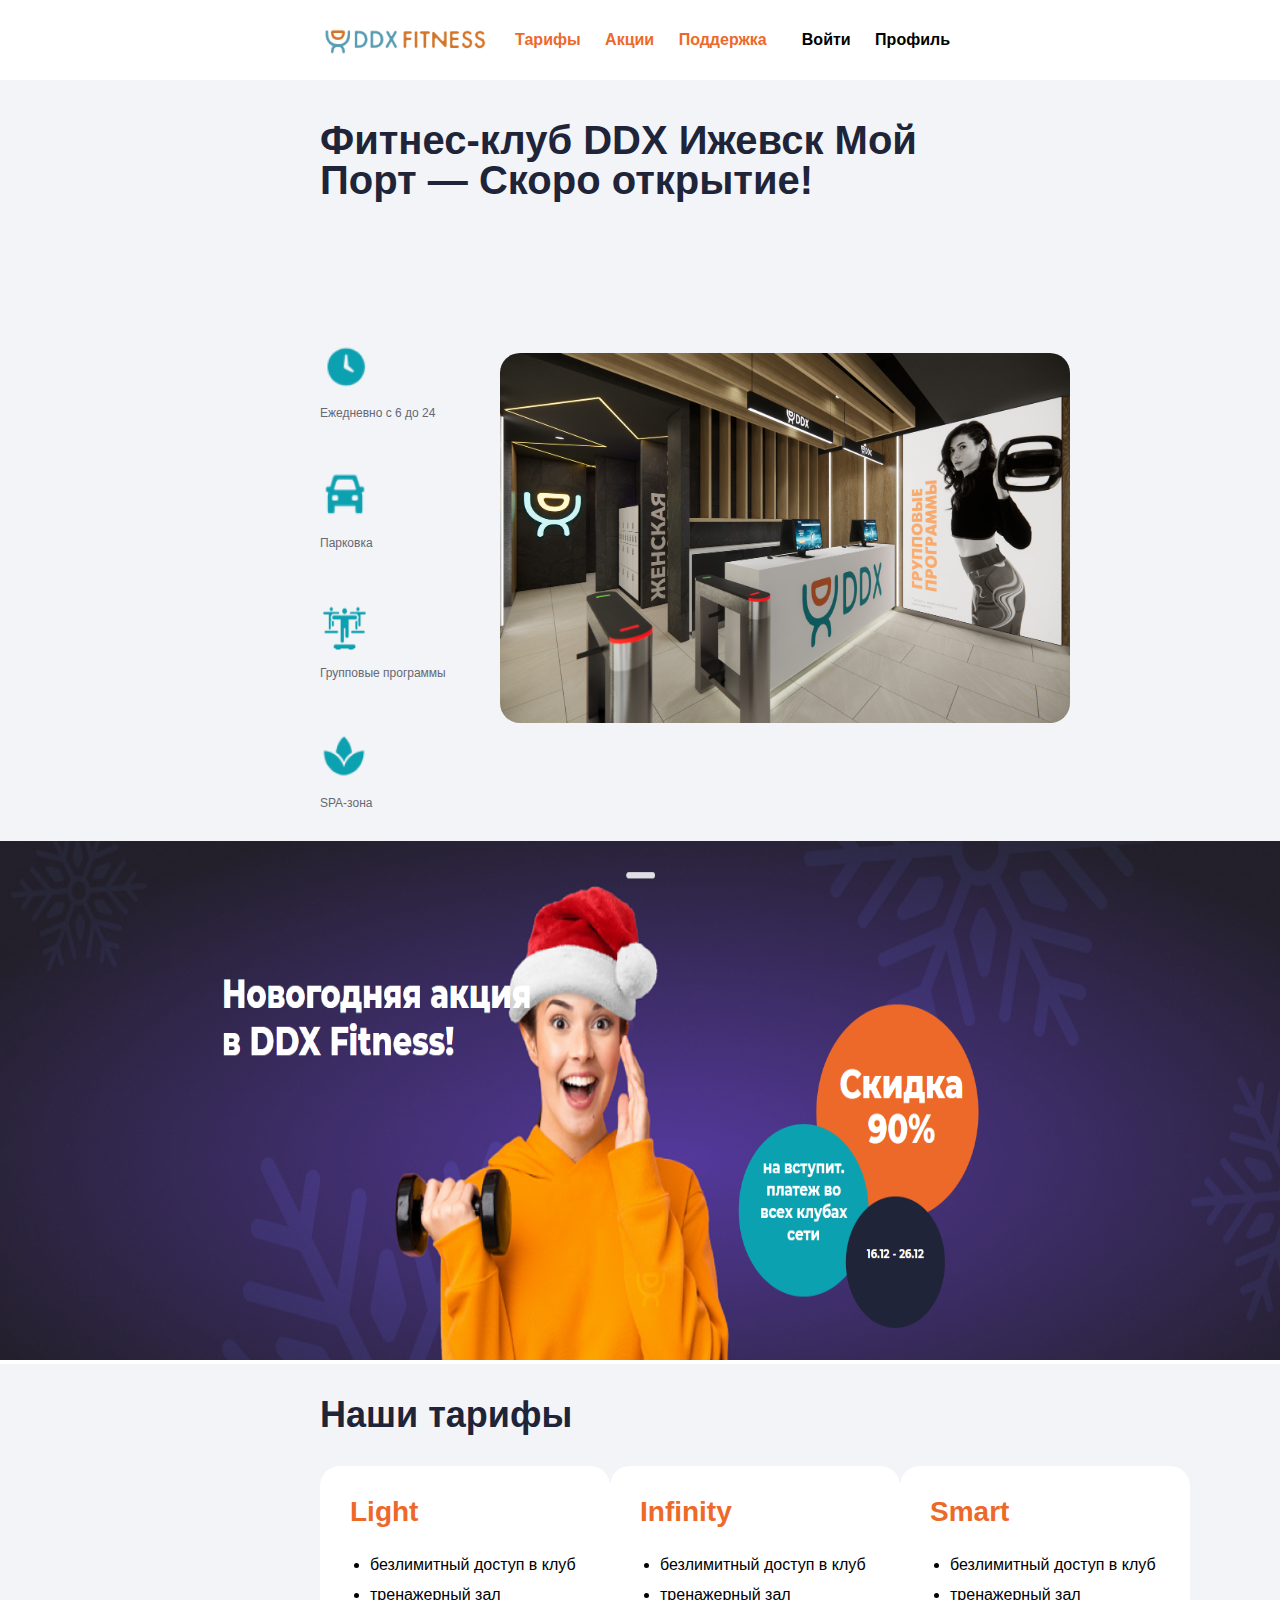
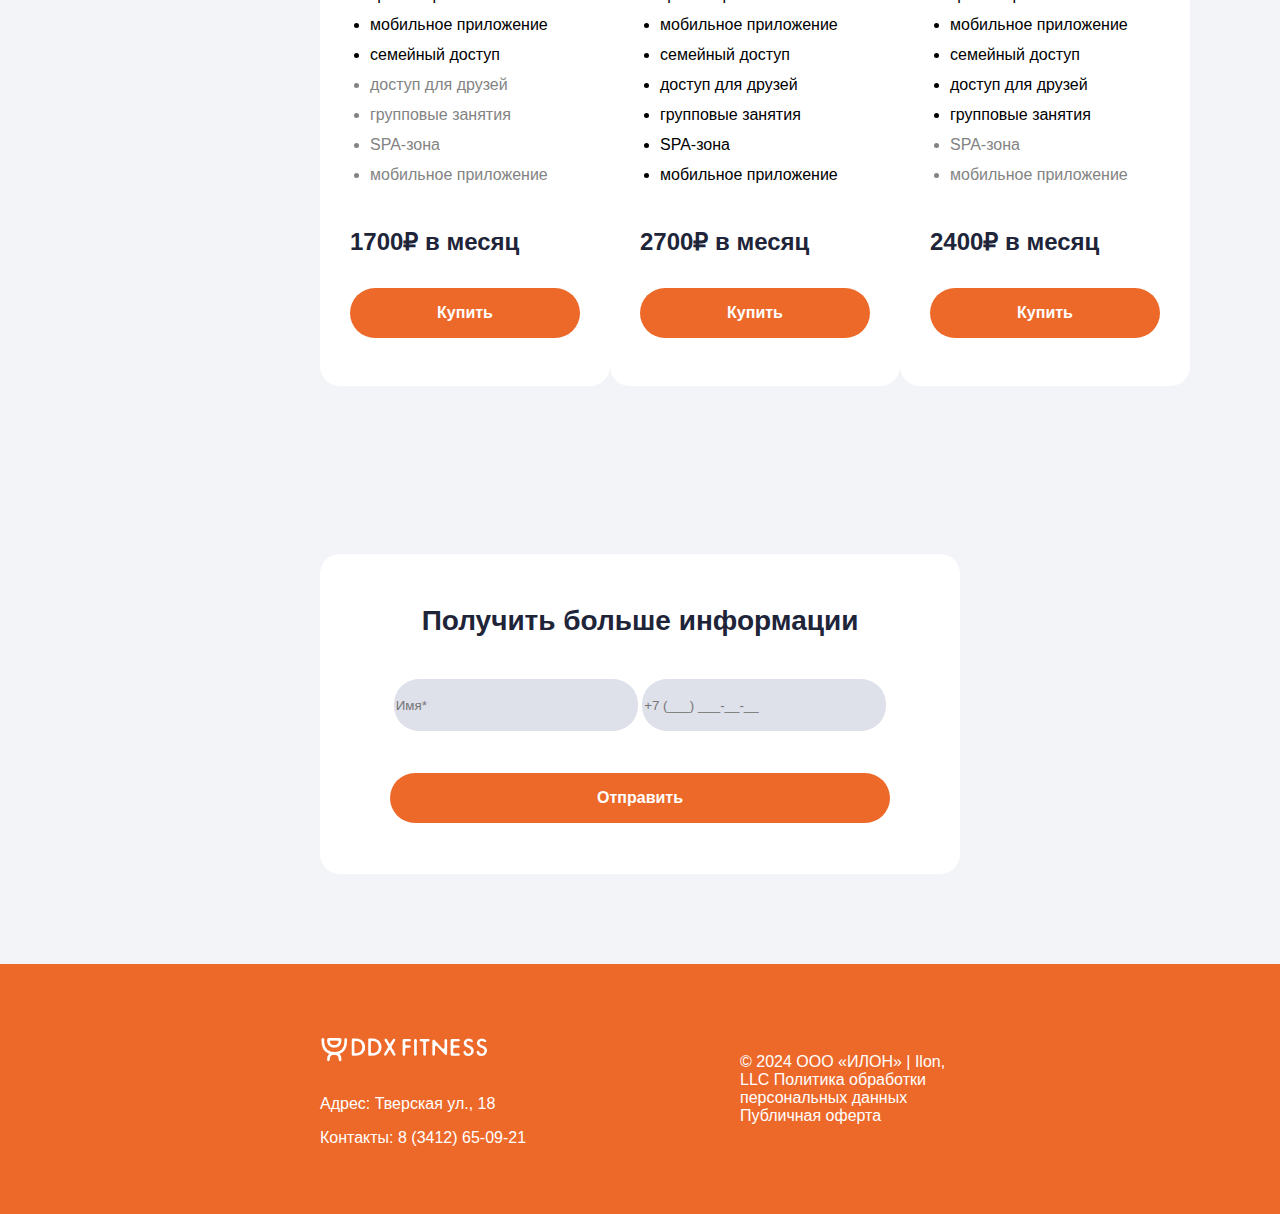
<file: сайт трен зал/index.html>
<!DOCTYPE html>
<html lang="en">
<head>
    <meta charset="UTF-8">
    <meta name="viewport" content="width=device-width, initial-scale=1.0">
    <title>DDX-Fitness</title>
    <link rel="stylesheet" href="style.css">
</head>
<body>
    <header>
        <img src="img/logo.png" alt="">
        <div class="header-nav">
            <a href="#section1">Тарифы</a>
            <a href="#section2">Акции</a>
            <a href="#section3">Поддержка</a>
        </div>
        <div class="prof">
            <a href="login.html">Войти</a>
            <a href="prof.html">Профиль</a>
        </div>
    </header>
    <section class="news">
        <h1>Фитнес-клуб DDX Ижевск Мой Порт — Скоро открытие!</h1>
    </section>
    <section class="plus">
        <div class="left-plus">
            <div class="left-plus-block">
                <img src="img/image 1.png" alt="">
                <p>Ежедневно с 6 до 24</p>
            </div>
            <div class="left-plus-block">
                <img src="img/image 2.png" alt="">
                <p>Парковка</p>
            </div>
            <div class="left-plus-block">
                <img src="img/image 3.png" alt="">
                <p>Групповые программы</p>
            </div>
            <div class="left-plus-block">
                <img src="img/image 4.png" alt="">
                <p>SPA-зона</p>
            </div>
            <div class="left-plus-block">
                <img src="img/image 5.png" alt="">
                <p>Удобные раздевалки и душевые</p>
            </div>
            <div class="left-plus-block">
                <img src="img/image 6.png" alt="">
                <p>Премиум оборудование Technogym</p>
            </div>
        </div>
        <div class="right-plus">
            <img src="img/right-plus.png" alt="">
        </div>
    </section>
    <section id="section2" class="action">
        <img src="img/action.png" alt="">
    </section>
    <section id="section1" class="tariffs">
        <h2>Наши тарифы</h2>
        <div class="tariff">
            <div class="tariff-block">
                <div class="tariff-block-content">
                    <h3>Light</h3>
                <ul>
                    <li>безлимитный доступ в клуб</li>
                    <li>тренажерный зал</li>
                    <li>мобильное приложение</li>
                    <li>семейный доступ</li>
                    <li class="tariff-li">доступ для друзей</li>
                    <li class="tariff-li">групповые занятия</li>
                    <li class="tariff-li">SPA-зона</li>
                    <li class="tariff-li">мобильное приложение</li>
                </ul>
                <h4>1700₽ в месяц</h4>
                <button>Купить</button>
                </div>
            </div>
            <div class="tariff-block">
                <div class="tariff-block-content">
                    <h3>Infinity</h3>
                <ul>
                    <li>безлимитный доступ в клуб</li>
                    <li>тренажерный зал</li>
                    <li>мобильное приложение</li>
                    <li>семейный доступ</li>
                    <li>доступ для друзей</li>
                    <li>групповые занятия</li>
                    <li>SPA-зона</li>
                    <li>мобильное приложение</li>
                </ul>
                <h4>2700₽ в месяц</h4>
                <button>Купить</button>
                </div>
            </div>
            <div class="tariff-block">
                <div class="tariff-block-content">
                    <h3>Smart</h3>
                <ul>
                    <li>безлимитный доступ в клуб</li>
                    <li>тренажерный зал</li>
                    <li>мобильное приложение</li>
                    <li>семейный доступ</li>
                    <li>доступ для друзей</li>
                    <li>групповые занятия</li>
                    <li class="tariff-li">SPA-зона</li>
                    <li class="tariff-li">мобильное приложение</li>
                </ul>
                <h4>2400₽ в месяц</h4>
                <button>Купить</button>
                </div>
            </div>
        </div>
    </section>
    <section id="section3" class="info">
        <div class="info-block">
            <div class="info-block-content">
                <h2>Получить больше информации</h2>
                <div class="info-block-input">
                    <input type="text" placeholder="Имя*">
                    <input type="tel" placeholder="+7 (___) ___-__-__">
                </div>
                <button>Отправить</button>
            </div>
        </div>
    </section>
    <footer>
        <div class="footer-left">
            <img src="img/footer logo.png" alt="">
            <p>Адрес: Тверская ул., 18</p>
            <p>Контакты: 8 (3412) 65-09-21</p>
        </p>
        </div>
        <div class="footer-right">
            <p>© 2024 ООО «ИЛОН» | Ilon, LLC
                Политика обработки персональных данных
                Публичная оферта
            </p>
        </div>
    </footer>
</body>
</html>
</file>
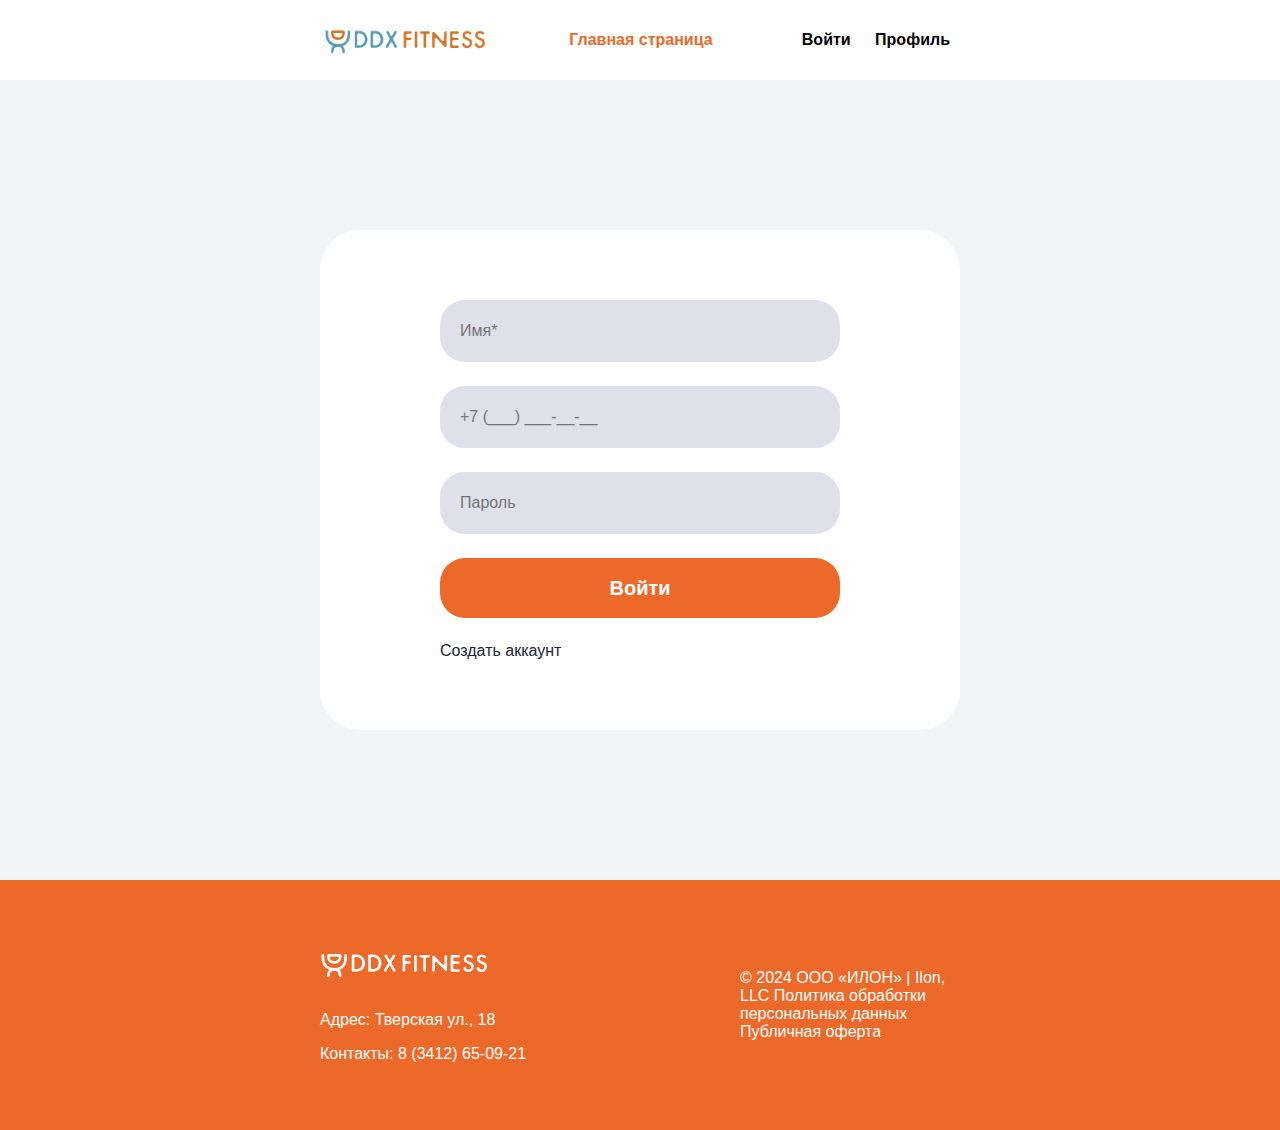
<file: сайт трен зал/login.html>
<!DOCTYPE html>
<html lang="en">
<head>
    <meta charset="UTF-8">
    <meta name="viewport" content="width=device-width, initial-scale=1.0">
    <title>Document</title>
    <link rel="stylesheet" href="login.css">
</head>
<body>
    <header>
        <img src="img/logo.png" alt="">
        <div class="header-nav">
            <a href="index.html">Главная страница</a>
        </div>
        <div class="prof">
            <a href="login.html">Войти</a>
            <a href="prof.html">Профиль</a>
        </div>
    </header>
    <section class="login">
        <div class="login-block">
            <div class="login-block-content">
                <input type="text" placeholder="Имя*">
                <input type="tel" placeholder="+7 (___) ___-__-__">
                <input type="password" placeholder="Пароль">
                <button><a href="prof.html">Войти</a></button>
                <a href="reg.html">Создать аккаунт</a>
            </div>
        </div>
    </section>
    <footer>
        <div class="footer-left">
            <img src="img/footer logo.png" alt="">
            <p>Адрес: Тверская ул., 18</p>
            <p>Контакты: 8 (3412) 65-09-21</p>
        </p>
        </div>
        <div class="footer-right">
            <p>© 2024 ООО «ИЛОН» | Ilon, LLC
                Политика обработки персональных данных
                Публичная оферта
            </p>
        </div>
    </footer>
</body>
</html>
</file>
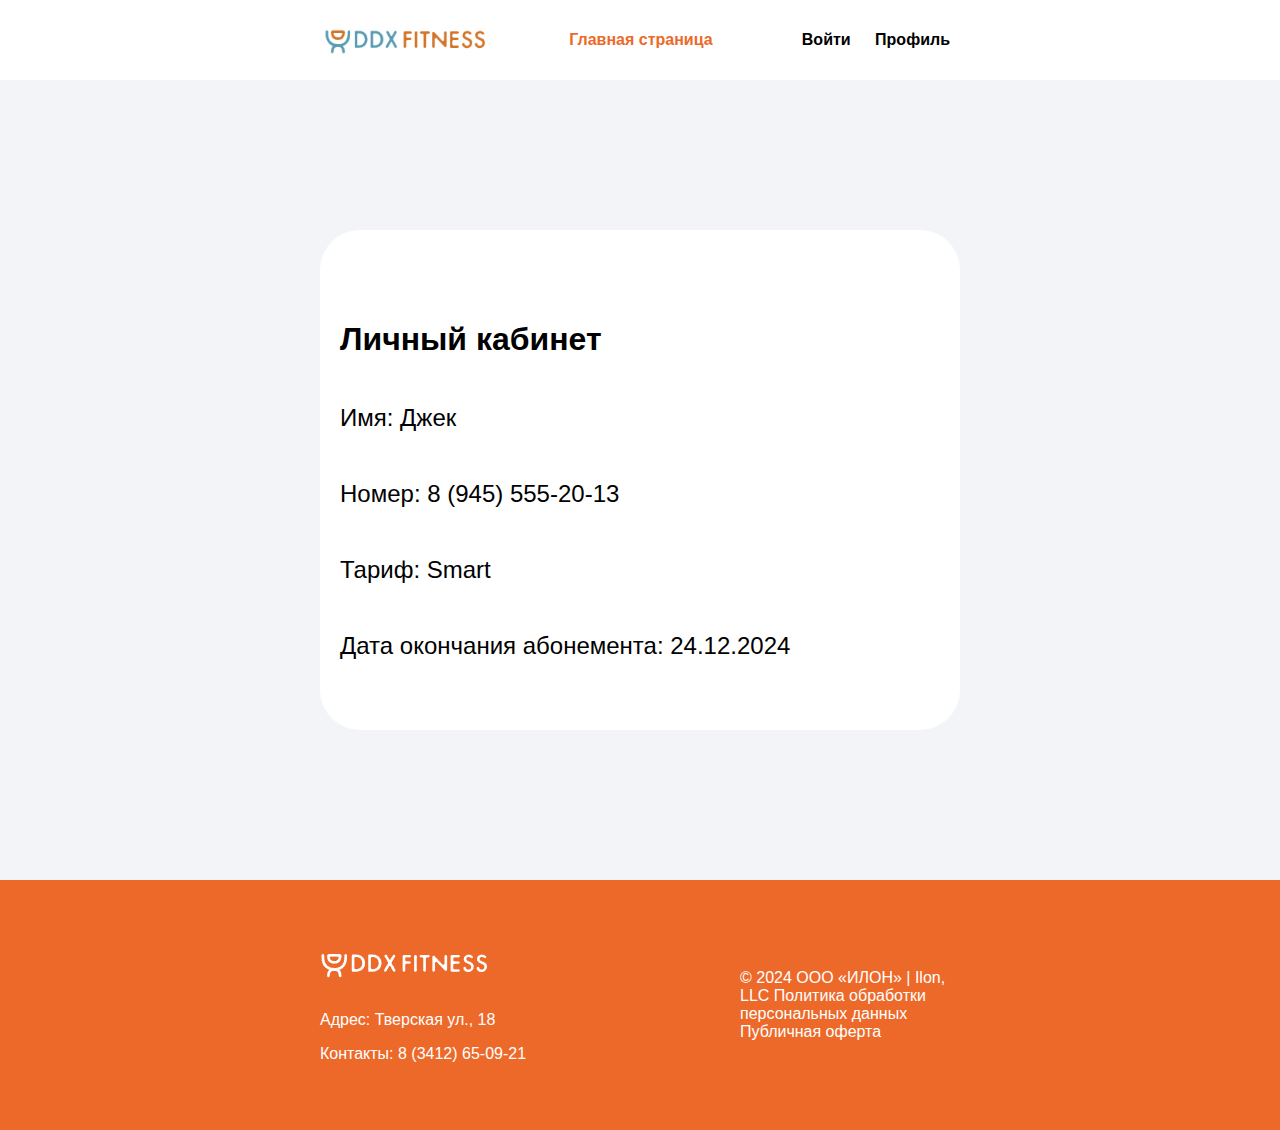
<file: сайт трен зал/prof.html>
<!DOCTYPE html>
<html lang="en">
<head>
    <meta charset="UTF-8">
    <meta name="viewport" content="width=device-width, initial-scale=1.0">
    <title>Document</title>
    <link rel="stylesheet" href="prof.css">
</head>
<body>
    <header>
        <img src="img/logo.png" alt="">
        <div class="header-nav">
            <a href="index.html">Главная страница</a>
        </div>
        <div class="prof">
            <a href="login.html">Войти</a>
            <a href="prof.html">Профиль</a>
        </div>
    </header>
    <section class="login">
        <div class="login-block">
            <div class="login-block-content">
                <h1>Личный кабинет</h1>
                <p>Имя: Джек</p>
                <p>Номер: 8 (945) 555-20-13</p>
                <p>Тариф: Smart</p>
                <p>Дата окончания абонемента: 24.12.2024</p>
            </div>
        </div>
    </section>
    <footer>
        <div class="footer-left">
            <img src="img/footer logo.png" alt="">
            <p>Адрес: Тверская ул., 18</p>
            <p>Контакты: 8 (3412) 65-09-21</p>
        </p>
        </div>
        <div class="footer-right">
            <p>© 2024 ООО «ИЛОН» | Ilon, LLC
                Политика обработки персональных данных
                Публичная оферта
            </p>
        </div>
    </footer>
</body>
</html>
</file>
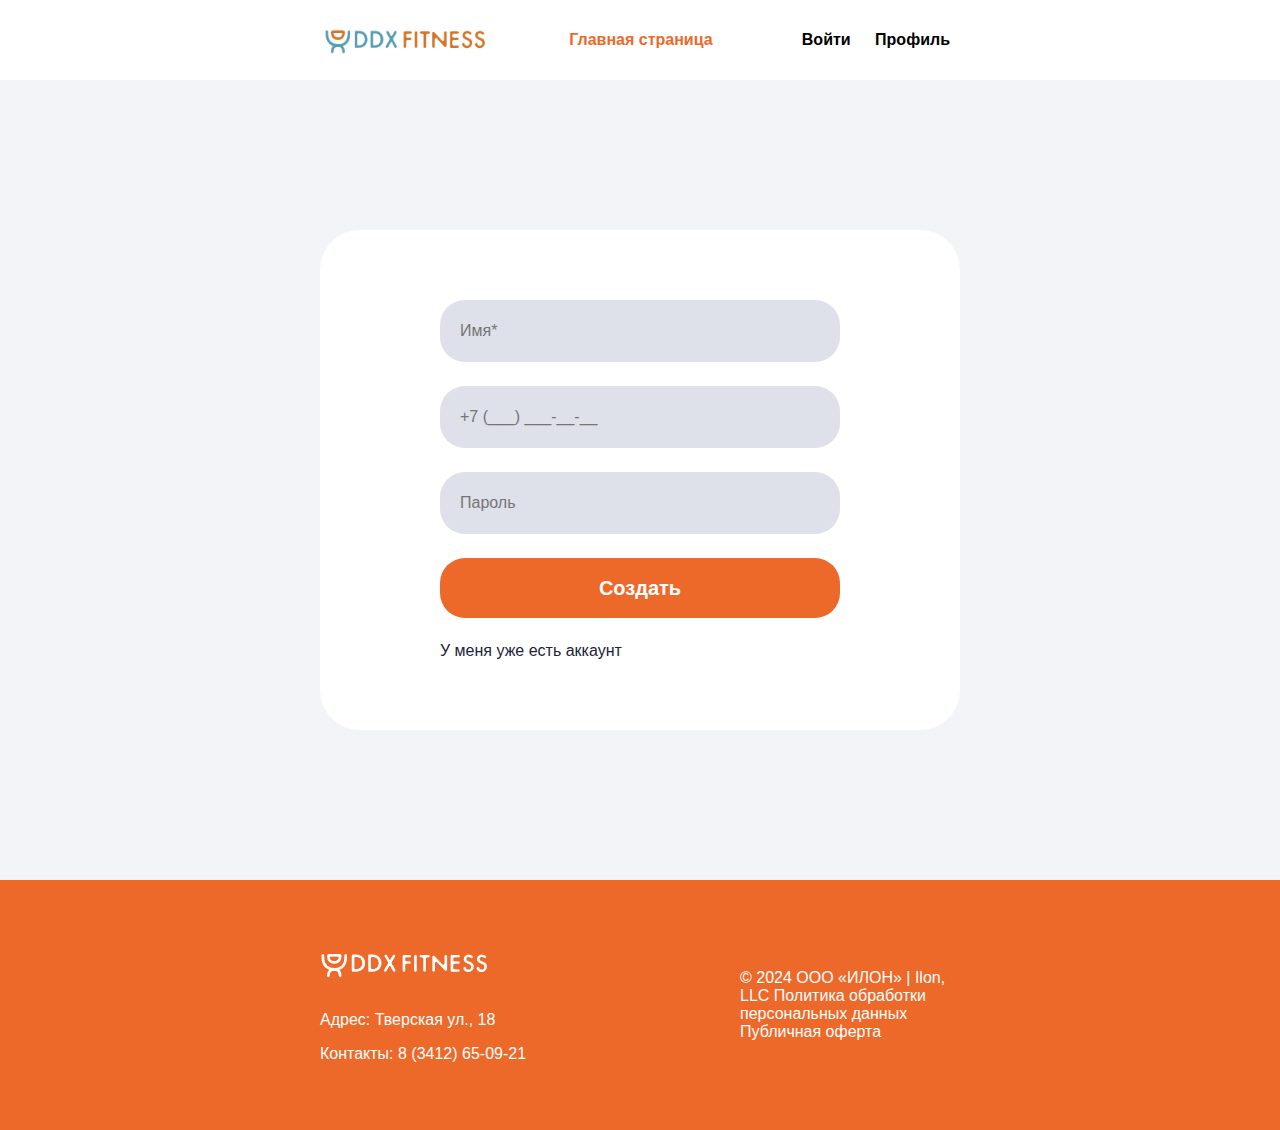
<file: сайт трен зал/reg.html>
<!DOCTYPE html>
<html lang="en">
<head>
    <meta charset="UTF-8">
    <meta name="viewport" content="width=device-width, initial-scale=1.0">
    <title>Document</title>
    <link rel="stylesheet" href="reg.css">
</head>
<body>
    <header>
        <img src="img/logo.png" alt="">
        <div class="header-nav">
            <a href="index.html">Главная страница</a>
        </div>
        <div class="prof">
            <a href="login.html">Войти</a>
            <a href="prof.html">Профиль</a>
        </div>
    </header>
    <section class="login">
        <div class="login-block">
            <div class="login-block-content">
                <input type="text" placeholder="Имя*">
                <input type="tel" placeholder="+7 (___) ___-__-__">
                <input type="password" placeholder="Пароль">
                <button><a href="prof.html">Создать</a></button>
                <a href="login.html">У меня уже есть аккаунт</a>
            </div>
        </div>
    </section>
    <footer>
        <div class="footer-left">
            <img src="img/footer logo.png" alt="">
            <p>Адрес: Тверская ул., 18</p>
            <p>Контакты: 8 (3412) 65-09-21</p>
        </p>
        </div>
        <div class="footer-right">
            <p>© 2024 ООО «ИЛОН» | Ilon, LLC
                Политика обработки персональных данных
                Публичная оферта
            </p>
        </div>
    </footer>
</body>
</html>
</file>
<file: сайт трен зал/style.css>
body{
    margin: 0%;
    padding: 0%;
    font-family: "Montserrat", "Roboto", sans-serif;
}

header{
    padding-inline: 25%;
    height: 80px;
    display: flex;
    justify-content: space-between;
    align-items: center;
}

header img{
    width: 170px;
    height: 30px;
}

header a{
    padding: 10px;
    text-decoration: none;
    font-size: 16px;
    line-height: 24px;
    font-weight: 700;
}

.prof a{
    text-decoration: none;
    color:black;
}

.header-nav a{
    color:#ed692a;
}

.news{
    padding-inline:  25%;
    height: 160px;
    background-color: #f3f4f7;
    display: flex;
    align-items: center;
}

.news h1{
    font-size: 40px;
    line-height: 40px;
    font-weight: 800;
    color:#202439;
}

.plus{
    padding-inline:  25%;
    height: 600px;
    background-color: #f3f4f7;
    display: flex;
    justify-content: space-between;
    align-items: center;
}

.left-plus{
    max-height: 400px;
    display: flex;
    flex-wrap: wrap;
}

.left-plus-block{
    margin-bottom: 20px;
    margin-right: 20px;
    width: 160px;
    height: 110px;
}

.left-plus-block img{
    width: 50px;
    height: 50px;
}

.left-plus-block p{
    color: #656875;
    font-size: 12px;
}

.right-plus img{
    width: 570px;
    height: 370px;
    border-radius: 20px;
}

.action img{
    width: 100%;
    height: 520px;
}

.tariffs{
    padding-inline:  25%;
    height: 700px;
    background-color: #f3f4f7;
    display: flex;
    flex-direction: column;
}

.tariffs h2{
    font-size: 36px;
    font-weight: 800;
    color:#202439;
}

.tariff{
    display: flex;
    justify-content: space-between;
}

.tariff-block{
    width: 290px;
    height: 520px;
    border-radius: 20px;
    background-color: white;
}

.tariff-block-content{
    margin: 30px;
}

.tariff-block-content h3{
    font-size: 28px;
    font-weight: 800;
    color:#ed692a;
}

.tariff-block-content h4{
    font-size: 24px;
    font-weight: 600;
    color: #202439;
}

.tariff-block-content button{
    width: 230px;
    height: 50px;
    font-size: 16px;
    font-weight: 600;
    color:white;
    background-color: #ed692a;
    border: none;
    border-radius: 25px;
}

.tariff-block-content ul{
    padding-left: 20px;
}

.tariff-block-content ul li{
    padding-bottom: 12px;
}

.tariff-li{
    color: #838383;
}

.info{
    padding-inline:  25%;
    height: 500px;
    background-color: #f3f4f7;
    display: flex;
    align-items: center;
}

.info-block{
    width: 1000px;
    height: 320px;
    border-radius: 20px;
    background-color: white;
    display: flex;
    justify-content: center;
    align-items: center;
}

.info-block-content{
    width: 500px;
    height: 260px;
    display: flex;
    flex-direction: column;
    justify-content:space-around;
    align-items: center;
}

.info-block-content h2{
    margin: 0px;
    font-size: 28px;
    font-weight: 800;
    color: #202439;
}

.info-block-input input{
    width: 240px;
    height: 50px;
    background-color: #dee0ea;
    border: none;
    border-radius: 25px;
}

.info-block-content button{
    width: 500px;
    height: 50px;
    font-size: 16px;
    font-weight: 600;
    color:white;
    background-color: #ed692a;
    border: none;
    border-radius: 25px;
}

footer{
    padding-inline:  25%;
    height: 250px;
    background-color: #ed692a;
    display: flex;
    align-items: center;
    justify-content: space-between;
}


footer p{
    font-size: 16px;
    font-weight: 400;
    color: white;
}

.footer-right{
    width: 220px;
}
</file>
<file: сайт трен зал/login.css>
body{
    margin: 0%;
    padding: 0%;
    font-family: "Montserrat", "Roboto", sans-serif;
}

header{
    padding-inline: 25%;
    height: 80px;
    display: flex;
    justify-content: space-between;
    align-items: center;
}

header img{
    width: 170px;
    height: 30px;
}

header a{
    padding: 10px;
    text-decoration: none;
    font-size: 16px;
    line-height: 24px;
    font-weight: 700;
}

.header-nav a{
    color:#ed692a;
}

.prof a{
    text-decoration: none;
    color:black;
}

.login{
    padding-inline: 25%;
    height: 800px;
    background-color: #f3f4f7;
    display: flex;
    justify-content: center;
    align-items: center;
}

.login-block{
    width: 800px;
    height: 500px;
    background-color: white;
    display: flex;
    justify-content: center;
    align-items: center;
    border: none;
    border-radius: 40px;
}

.login-block-content{
    width: 400px;
    height: 360px;
    display: flex;
    flex-direction: column;
    justify-content: space-between;
}

.login-block-content input{
    padding-left: 20px;
    font-size: 16px;
    border: none;
    border-radius: 25px;
    background-color: #dee0ea;
    height: 60px;
}

.login-block-content button{
    height: 60px;
    font-size: 20px;
    font-weight: 600;
    color:white;
    background-color: #ed692a;
    border: none;
    border-radius: 25px;
}

.login-block-content button a{
    color:white;
    text-decoration: none;
}

.login-block-content a{
    text-decoration: none;
    color: #202439;
}

footer{
    padding-inline:  25%;
    height: 250px;
    background-color: #ed692a;
    display: flex;
    align-items: center;
    justify-content: space-between;
}


footer p{
    font-size: 16px;
    font-weight: 400;
    color: white;
}

.footer-right{
    width: 220px;
}
</file>
<file: сайт трен зал/prof.css>
body{
    margin: 0%;
    padding: 0%;
    font-family: "Montserrat", "Roboto", sans-serif;
}

header{
    padding-inline: 25%;
    height: 80px;
    display: flex;
    justify-content: space-between;
    align-items: center;
}

header img{
    width: 170px;
    height: 30px;
}

header a{
    padding: 10px;
    text-decoration: none;
    font-size: 16px;
    line-height: 24px;
    font-weight: 700;
}

.header-nav a{
    color:#ed692a;
}

.prof a{
    text-decoration: none;
    color:black;
}

.login{
    padding-inline: 25%;
    height: 800px;
    background-color: #f3f4f7;
    display: flex;
    justify-content: center;
    align-items: center;
}

.login-block{
    width: 800px;
    height: 500px;
    background-color: white;
    display: flex;
    justify-content: center;
    align-items: center;
    border: none;
    border-radius: 40px;
}

.login-block-content{
    width: 600px;
    height: 360px;
    display: flex;
    flex-direction: column;
    justify-content: space-between;
}

.login-block-content p{
    font-size: 24px;
}

footer{
    padding-inline:  25%;
    height: 250px;
    background-color: #ed692a;
    display: flex;
    align-items: center;
    justify-content: space-between;
}


footer p{
    font-size: 16px;
    font-weight: 400;
    color: white;
}

.footer-right{
    width: 220px;
}
</file>
<file: сайт трен зал/reg.css>
body{
    margin: 0%;
    padding: 0%;
    font-family: "Montserrat", "Roboto", sans-serif;
}

header{
    padding-inline: 25%;
    height: 80px;
    display: flex;
    justify-content: space-between;
    align-items: center;
}

header img{
    width: 170px;
    height: 30px;
}

header a{
    padding: 10px;
    text-decoration: none;
    font-size: 16px;
    line-height: 24px;
    font-weight: 700;
}

.header-nav a{
    color:#ed692a;
}

.prof a{
    text-decoration: none;
    color:black;
}

.login{
    padding-inline: 25%;
    height: 800px;
    background-color: #f3f4f7;
    display: flex;
    justify-content: center;
    align-items: center;
}

.login-block{
    width: 800px;
    height: 500px;
    background-color: white;
    display: flex;
    justify-content: center;
    align-items: center;
    border: none;
    border-radius: 40px;
}

.login-block-content{
    width: 400px;
    height: 360px;
    display: flex;
    flex-direction: column;
    justify-content: space-between;
}

.login-block-content input{
    padding-left: 20px;
    font-size: 16px;
    border: none;
    border-radius: 25px;
    background-color: #dee0ea;
    height: 60px;
}
.login-block-content button{
    height: 60px;
    font-size: 20px;
    font-weight: 600;
    color:white;
    background-color: #ed692a;
    border: none;
    border-radius: 25px;
}

.login-block-content button a{
    color:white;
    text-decoration: none;
}

.login-block-content a{
    text-decoration: none;
    color: #202439;
}

footer{
    padding-inline:  25%;
    height: 250px;
    background-color: #ed692a;
    display: flex;
    align-items: center;
    justify-content: space-between;
}


footer p{
    font-size: 16px;
    font-weight: 400;
    color: white;
}

.footer-right{
    width: 220px;
}
</file>
